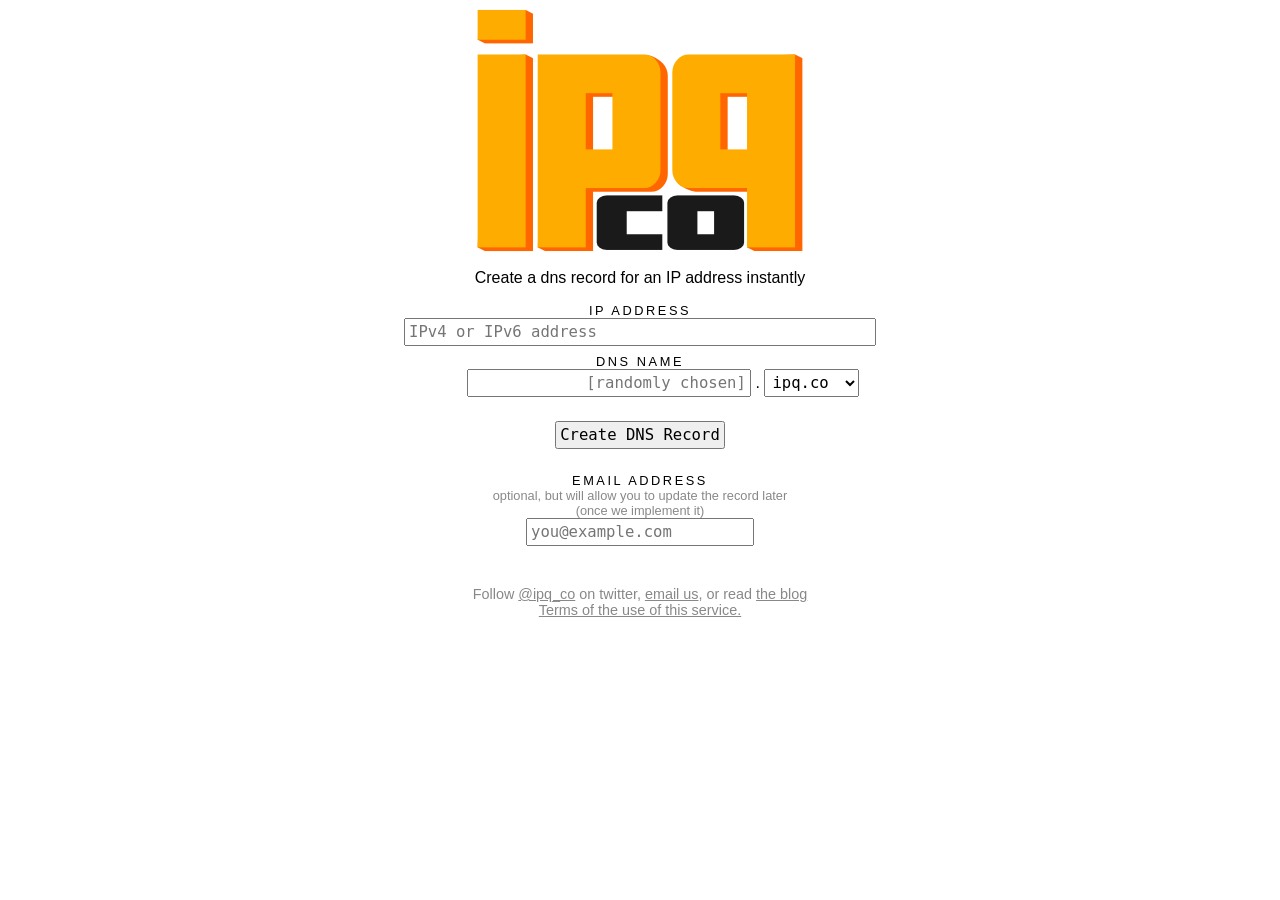
<file: index.html>
<!DOCTYPE html>
<html>
<head>
  <meta charset="utf-8">
  <meta http-equiv="X-UA-Compatible" content="IE=edge,chrome=1">
  <title>IPQuick: create dns records instantly</title>
  <link href="stylesheets/lilybeans.css%3F1414453872.css" media="screen" rel="stylesheet" type="text/css" />
  <meta content="authenticity_token" name="csrf-param" />
<meta content="/6teUF7iwHKj/7wizGVyY5StMILHnhLeN8vw6e4E6ys=" name="csrf-token" />
  <meta name="description" content="Create a dns record for an IP address instantly" /> 
  <meta keywords="dns,hostname,fqdn,instant,quick,free,ipv4,ipv6" />
  
</head>
<body>
  <div>
    <header>
      <h1 id="logo" class="ipq"><span>ipq.co</span></h1>
      <p class="tagline">Create a dns record for an IP address instantly</p>
    </header>

    
<form accept-charset="UTF-8" action="https://ipq.co/records" class="new_record" id="new_record" method="post"><div style="margin:0;padding:0;display:inline"><input name="utf8" type="hidden" value="&#x2713;" /><input name="authenticity_token" type="hidden" value="/6teUF7iwHKj/7wizGVyY5StMILHnhLeN8vw6e4E6ys=" /></div>

<p>
<label for="record_content">IP Address</label>

<input id="record_content" name="record[content]" placeholder="IPv4 or IPv6 address" size="48" title="IPv4 or IPv6 address" type="text" />
</p>

<p>
<label for="record_record_name">Dns Name</label>

<input id="record_record_name" name="record[record_name]" placeholder="[randomly chosen]" size="28" type="text" /> .
<select id="record_domain_id" name="record[domain_id]"><option value="2">ipq.co</option>
<option value="4">fdns.uk</option></select>
</p>

<p class="submit">
<input name="commit" type="submit" value="Create DNS Record" />
</p>

<p class="email">
<label for="record_email">Email Address</label>
<span class="field_note">optional, but will allow you to update the record later<br/>(once we implement it)</span>

<input id="record_email" name="record[email]" placeholder="you@example.com" size="22" type="text" />
</p>

</form>
    <footer>
      <p>Follow <a href="http://twitter.com/ipq_co">@ipq_co</a> on twitter, <a href="mailto:hello@ipq.co">email us</a>, or read <a href="http://johnleach.co.uk/words/tag/ipq.co">the blog</a></p>
      <p><a href="terms.html">Terms of the use of this service.</a></p>
    </footer>
  </div>
</body>
</html>
</file>
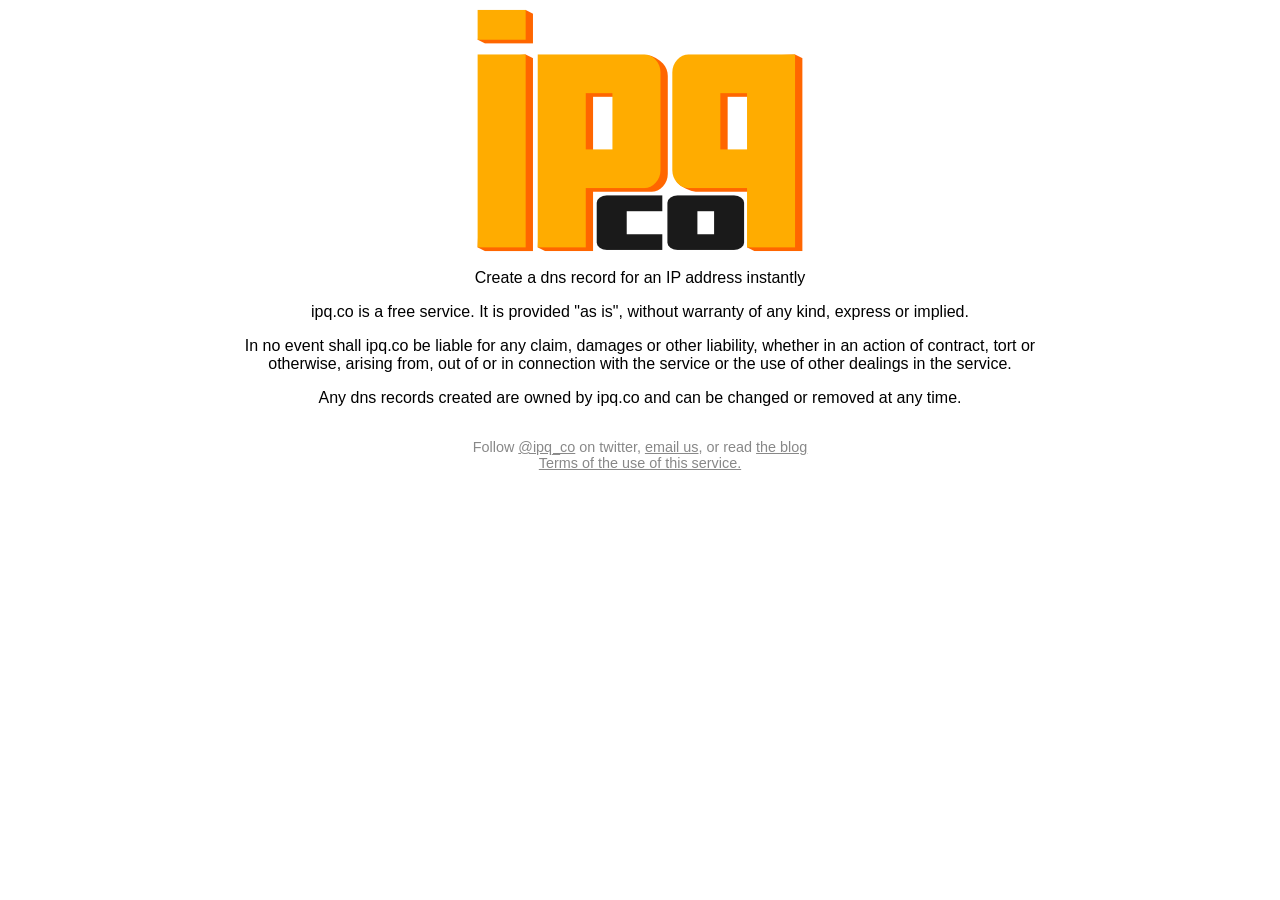
<file: terms.html>
<!DOCTYPE html>
<html>
<head>
  <meta charset="utf-8">
  <meta http-equiv="X-UA-Compatible" content="IE=edge,chrome=1">
  <title>IPQuick: create dns records instantly</title>
  <link href="stylesheets/lilybeans.css%3F1414453872.css" media="screen" rel="stylesheet" type="text/css" />
  <meta content="authenticity_token" name="csrf-param" />
<meta content="/6teUF7iwHKj/7wizGVyY5StMILHnhLeN8vw6e4E6ys=" name="csrf-token" />
  <meta name="description" content="Create a dns record for an IP address instantly" /> 
  <meta keywords="dns,hostname,fqdn,instant,quick,free,ipv4,ipv6" />
  
</head>
<body>
  <div>
    <header>
      <h1 id="logo" class="ipq"><span>ipq.co</span></h1>
      <p class="tagline">Create a dns record for an IP address instantly</p>
    </header>

    <p>ipq.co is a free service. It is provided "as is", without warranty of
any kind, express or implied.</p>

<p>In no event shall ipq.co be liable for any claim, damages or other
liability, whether in an action of contract, tort or otherwise,
arising from, out of or in connection with the service or the use of
other dealings in the service.</p>

<p>Any dns records created are owned by ipq.co and can be changed or
removed at any time.</p>

    <footer>
      <p>Follow <a href="http://twitter.com/ipq_co">@ipq_co</a> on twitter, <a href="mailto:hello@ipq.co">email us</a>, or read <a href="http://johnleach.co.uk/words/tag/ipq.co">the blog</a></p>
      <p><a href="terms.html">Terms of the use of this service.</a></p>
    </footer>
  </div>
</body>
</html>
</file>
